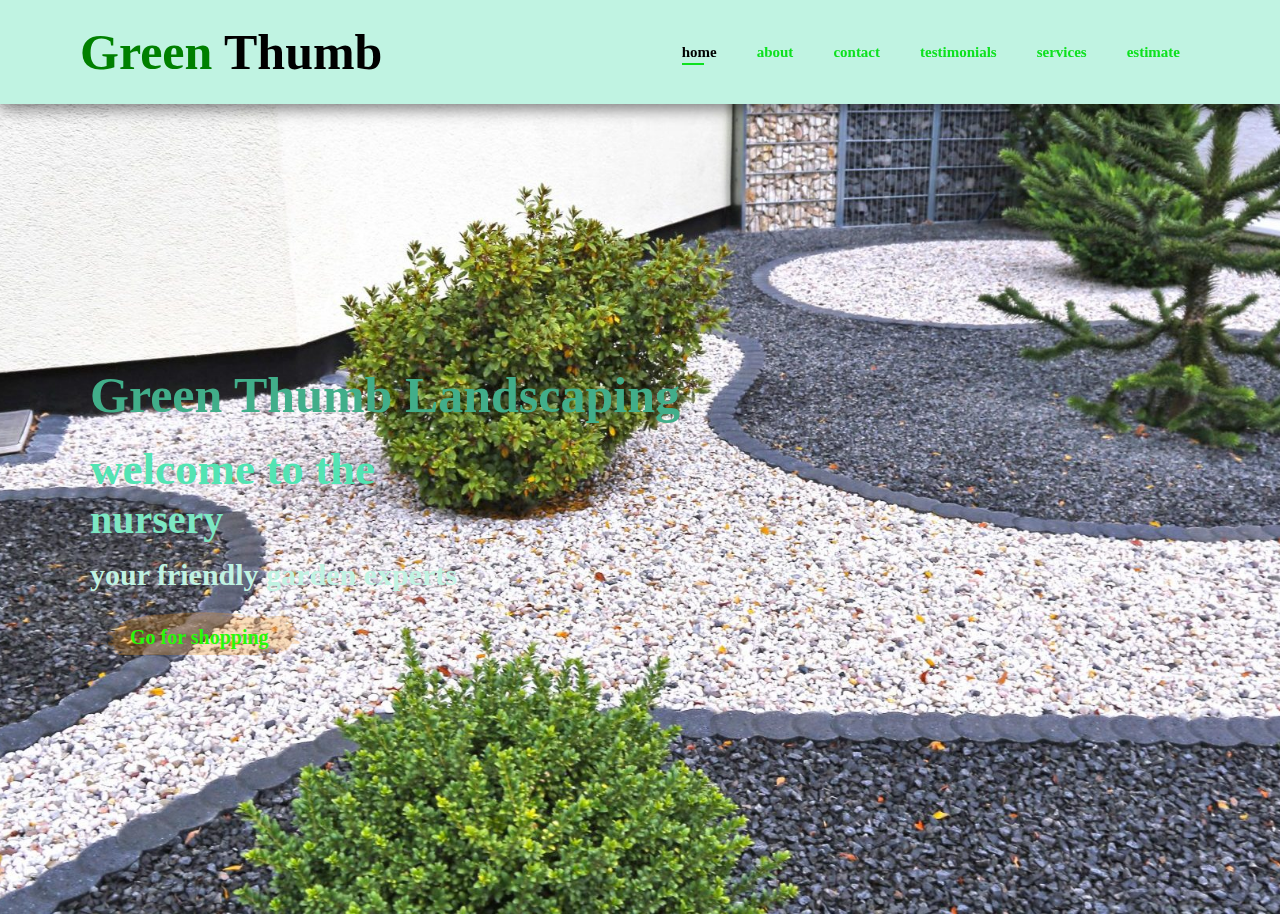
<file: index.html>
<!DOCTYPE html>
<head>
    <title>final project</title>
    <link rel="stylesheet" href="style.css">
    <link rel="preconnect" href="https://fonts.googleapis.com">
    <link rel="stylesheet" href="https://use.fontawesome.com/releases/v5.15.4/css/all.css" />
<body>
    <section id="header">
        <h1 class="logo"><span>Green</span> Thumb</h1>
        <div>
            <ul id="navbar">
                <li><a class="active" href="index.html">home</a></li>
                <li><a href="about.html">about</a></li>
                <li><a href="contact.html">contact</a></li>
                <li><a href="testimonial.html">testimonials</a></li>
                <li><a href="service.html">services</a></li>
                <li><a href="estimate.html">estimate</a></li>
            </ul>
        </div>
    </section>

    <section id="hero">
        <h1>Green Thumb Landscaping</h1>
        <h2>welcome to the</h2>
        <h3>nursery</h3>
        <p>
            your friendly garden experts
        </p>
        <button>Go for shopping</button>
    </section>
    <script src="script.js"></script>
</body>
</file>
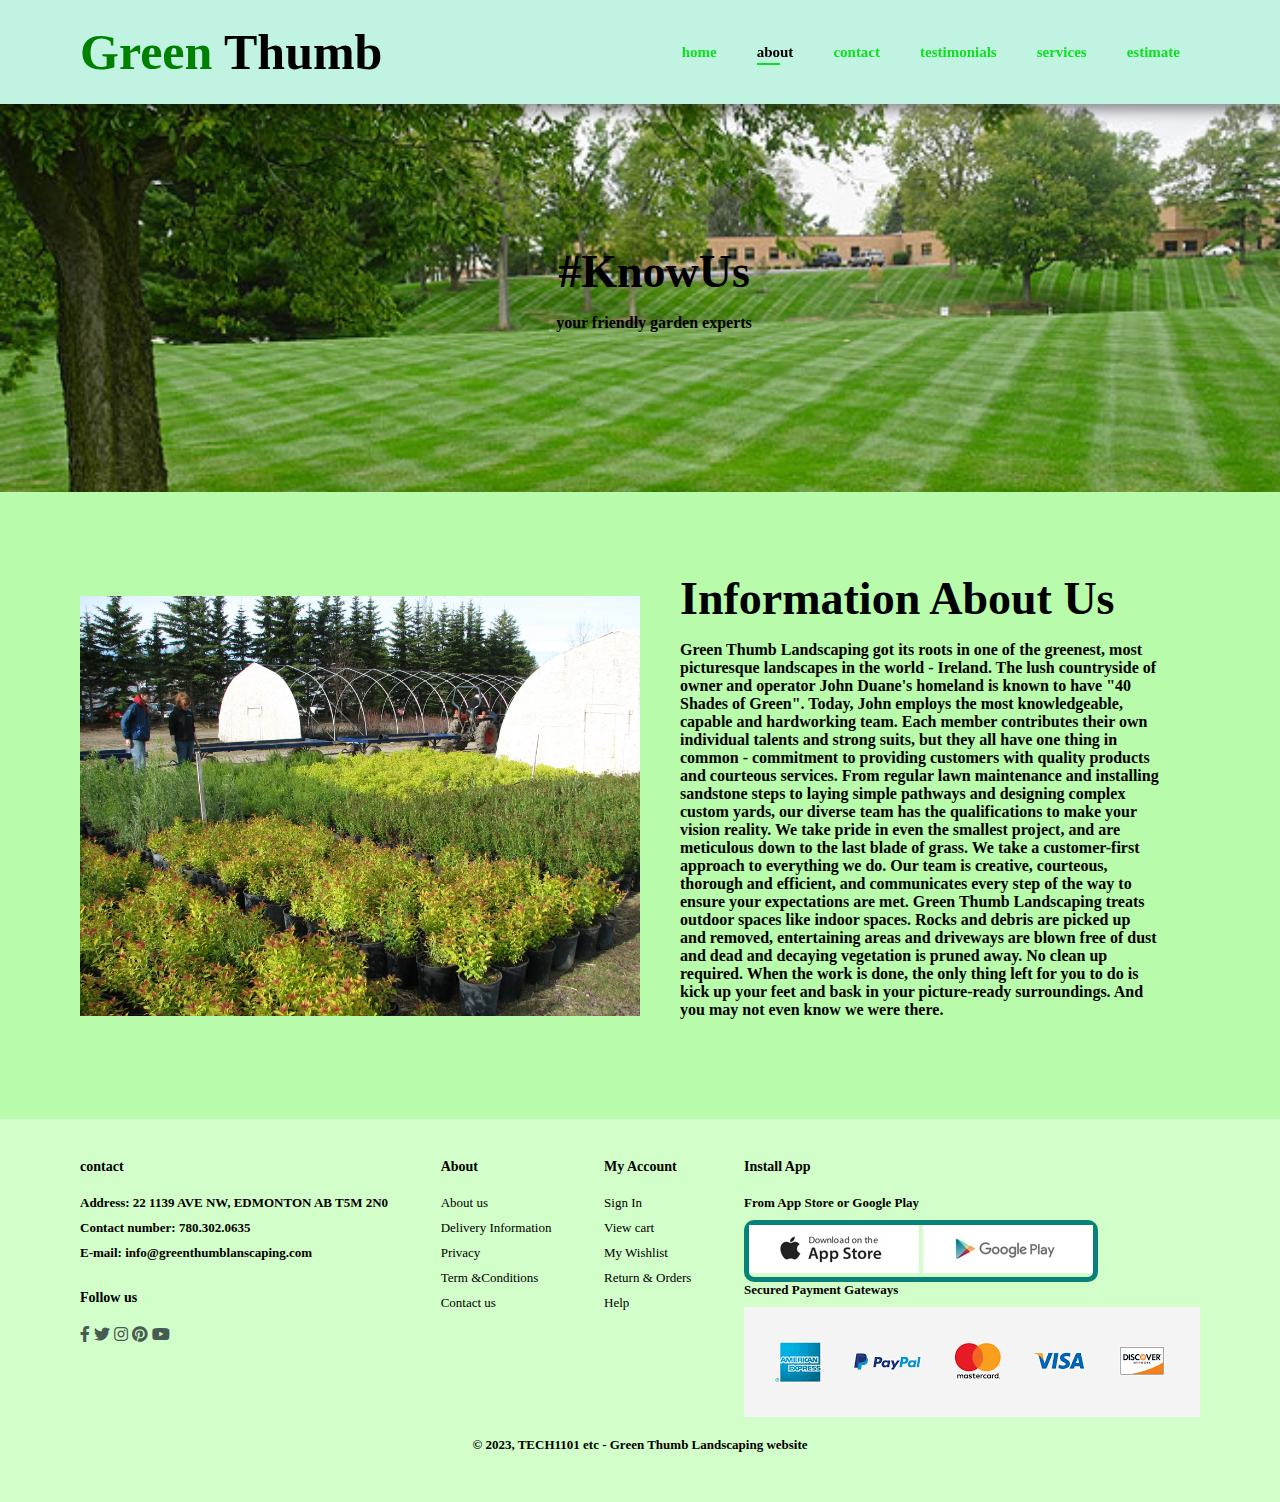
<file: about.html>
<!DOCTYPE html>
<head>
    <title>final project</title>
    <link rel="stylesheet" href="style.css">
    <link rel="preconnect" href="https://fonts.googleapis.com">
    <link rel="stylesheet" href="https://use.fontawesome.com/releases/v5.15.4/css/all.css" />
<body>
    <section id="header">
        <h1 class="logo"><span>Green</span> Thumb</h1>
        <div>
            <ul id="navbar">
                <li><a href="index.html">home</a></li>
                <li><a class="active" href="about.html">about</a></li>
                <li><a href="contact.html">contact</a></li>
                <li><a href="testimonial.html">testimonials</a></li>
                <li><a href="service.html">services</a></li>
                <li><a href="estimate.html">estimate</a></li>
            </ul>
        </div>
    </section>
    <section id="page-header" class="about-header">
        
        <h2>#KnowUs</h2>
        
        <p>
            your friendly garden experts
        </p>
        
    </section>
    <section id="about-header" class="section-p1">
        <img src="14.jpg" alt="">
        <div>
            <h2>Information About Us</h2>
            <p>Green Thumb Landscaping got its roots in one of the greenest, most picturesque landscapes in the world - 
                Ireland. The lush countryside of owner and operator John Duane's homeland is known to have "40 Shades of Green".
                
                Today, John employs the most knowledgeable, capable and hardworking team. Each member contributes their own individual talents 
                and strong suits, but they all have one thing in common - commitment to providing customers with quality products and courteous services. 
                
                From regular lawn maintenance and installing sandstone steps to laying simple pathways and designing complex custom yards, our diverse team has the qualifications to make your vision reality.
                
                We take pride in even the smallest project, and are meticulous down to the last blade of grass. We take a customer-first approach to everything we do.
                
                Our team is creative, courteous, thorough and efficient, and communicates every step of the way to ensure your expectations are met.
                
                Green Thumb Landscaping treats outdoor spaces like indoor spaces. Rocks and debris are picked up and removed, entertaining areas and driveways are blown free of dust and dead and decaying vegetation is pruned away. 
                
                No clean up required. When the work is done, the only thing left for you to do is kick up your feet and bask in your picture-ready surroundings. And you may not even know we were there.</p>
        </div>
    </section>
    <footer class="section-p1">
        <div class="col">
            <h4>contact</h4>
            <p><strong>Address: </strong>22 1139 AVE NW, EDMONTON AB T5M 2N0 </p>
            <p><strong>Contact number: </strong>780.302.0635</p>
            <p><strong>E-mail: </strong>info@greenthumblanscaping.com</p>
            <div class="follow">
                <h4>Follow us</h4>
                <div class="icon">
                    <i class="fab fa-facebook-f"></i>
                    <i class="fab fa-twitter"></i>
                    <i class="fab fa-instagram"></i>
                    <i class="fab fa-pinterest"></i>
                    <i class="fab fa-youtube"></i>
                </div>
            </div>
        </div>
        <div class="col">
            <h4>About</h4>
            <a href="#">About us</a>
            <a href="#">Delivery Information</a>
            <a href="#">Privacy</a>
            <a href="#">Term &Conditions</a>
            <a href="#">Contact us</a>
        </div>
        <div class="col">
            <h4>My Account</h4>
            <a href="#">Sign In</a>
            <a href="#">View cart</a>
            <a href="#">My Wishlist</a>
            <a href="#">Return & Orders</a>
            <a href="#">Help</a>
        </div>
        <div class="col install">
            <h4>Install App</h4>
            <p> From App Store or Google Play</p>
            <div class="row">
                <img src="download1.jpg" alt="">
                <img src="download2.jpg" alt="">
            </div>
            <p>Secured Payment Gateways</p>
            <img src="payment.png" alt="">
        </div>
        <div class="copyright">
            <p>© 2023, TECH1101 etc - Green Thumb Landscaping website</p>
        </div>
    </footer>
</body>
</file>
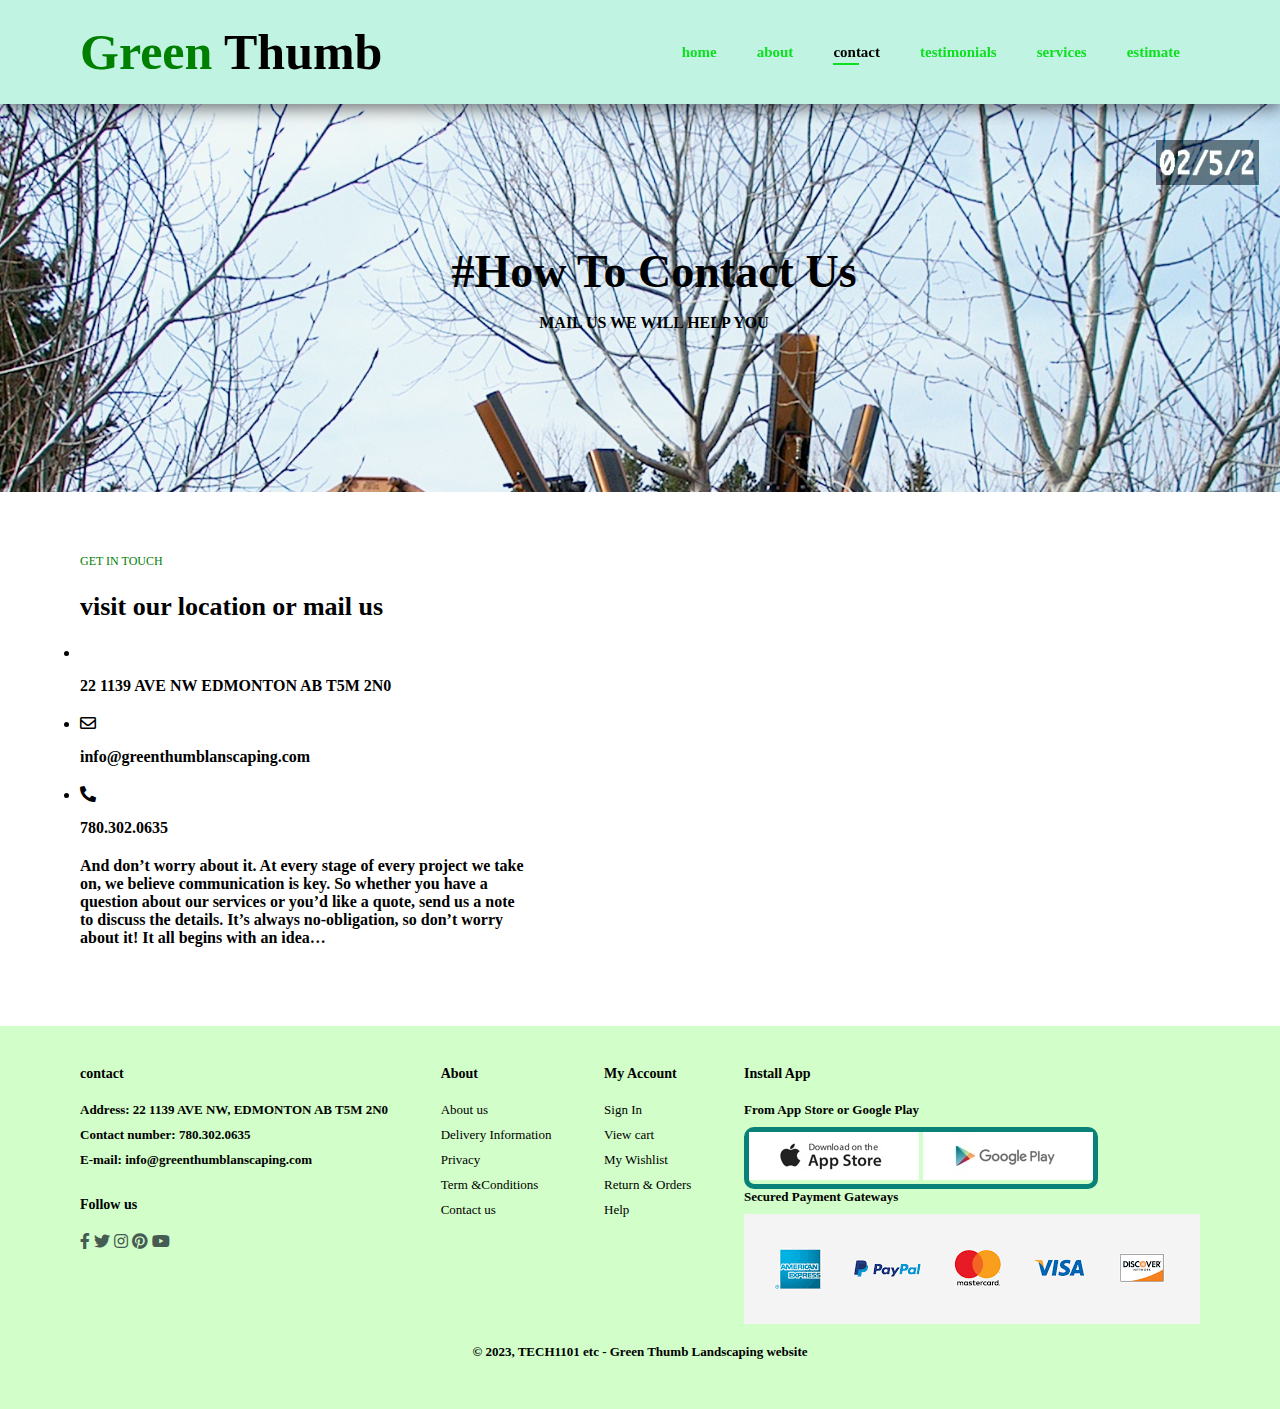
<file: contact.html>
<!DOCTYPE html>
<head>
    <title>final project</title>
    <link rel="stylesheet" href="style.css">
    <link rel="preconnect" href="https://fonts.googleapis.com">
    <link rel="stylesheet" href="https://use.fontawesome.com/releases/v5.15.4/css/all.css" />
<body>
    <section id="header">
        <h1 class="logo"><span>Green</span> Thumb</h1>
        <div>
            <ul id="navbar">
                <li><a href="index.html">home</a></li>
                <li><a href="about.html">about</a></li>
                <li><a class="active" href="contact.html">contact</a></li>
                <li><a href="testimonial.html">testimonials</a></li>
                <li><a href="service.html">services</a></li>
                <li><a href="estimate.html">estimate</a></li>
            </ul>
        </div>
    </section>
    <section id="contact-header" class="about-header">
        
        <h2>#How To Contact Us</h2>
        
        <p>
            MAIL US WE WILL HELP YOU
        </p>
        
    </section>
    <section id="contact-details" class="section-p1">
        <div class="details">
          <span>GET IN TOUCH</span>
          <h2>visit our location or mail us</h2>
          <div>
            <li>
                <i class="fal fa-map"></i>
                <p>22 1139 AVE NW
                    EDMONTON AB T5M 2N0</p>
            </li>
            <li>
                <i class="far fa-envelope"></i>
                <p>info@greenthumblanscaping.com</p>
            </li>
            <li>
                <i class="fas fa-phone-alt"></i>
                <p>780.302.0635</p>
            </li>
            <p>And don’t worry about it.
                At every stage of every project we take on, we believe communication is key.
                
                So whether you have a question about our services or you’d like a quote, send us a note to discuss the details. It’s always no-obligation, so don’t worry about it!
                
                It all begins with an idea…</p>
          </div>
        </div>
        <div class="map">
            <iframe src="https://www.google.com/maps/embed?pb=!1m18!1m12!1m3!1d2373.1834647958485!2d-113.35963699999999!3d53.500918!2m3!1f0!2f0!3f0!3m2!1i1024!2i768!4f13.1!3m3!1m2!1s0x53a0182602e4bdb1%3A0xc1930c42ece6f347!2sThe%20Ave%20NW%2C%20Edmonton%2C%20AB!5e0!3m2!1sen!2sca!4v1682475355427!5m2!1sen!2sca" width="600" height="450" style="border:0;" allowfullscreen="" loading="lazy" referrerpolicy="no-referrer-when-downgrade"></iframe>
        </div>
    </section>  
    <footer class="section-p1">
        <div class="col">
            <h4>contact</h4>
            <p><strong>Address: </strong>22 1139 AVE NW, EDMONTON AB T5M 2N0 </p>
            <p><strong>Contact number: </strong>780.302.0635</p>
            <p><strong>E-mail: </strong>info@greenthumblanscaping.com</p>
            <div class="follow">
                <h4>Follow us</h4>
                <div class="icon">
                    <i class="fab fa-facebook-f"></i>
                    <i class="fab fa-twitter"></i>
                    <i class="fab fa-instagram"></i>
                    <i class="fab fa-pinterest"></i>
                    <i class="fab fa-youtube"></i>
                </div>
            </div>
        </div>
        <div class="col">
            <h4>About</h4>
            <a href="#">About us</a>
            <a href="#">Delivery Information</a>
            <a href="#">Privacy</a>
            <a href="#">Term &Conditions</a>
            <a href="#">Contact us</a>
        </div>
        <div class="col">
            <h4>My Account</h4>
            <a href="#">Sign In</a>
            <a href="#">View cart</a>
            <a href="#">My Wishlist</a>
            <a href="#">Return & Orders</a>
            <a href="#">Help</a>
        </div>
        <div class="col install">
            <h4>Install App</h4>
            <p> From App Store or Google Play</p>
            <div class="row">
                <img src="download1.jpg" alt="">
                <img src="download2.jpg" alt="">
            </div>
            <p>Secured Payment Gateways</p>
            <img src="payment.png" alt="">
        </div>
        <div class="copyright">
            <p>© 2023, TECH1101 etc - Green Thumb Landscaping website</p>
        </div>
    </footer>
</body>
</file>
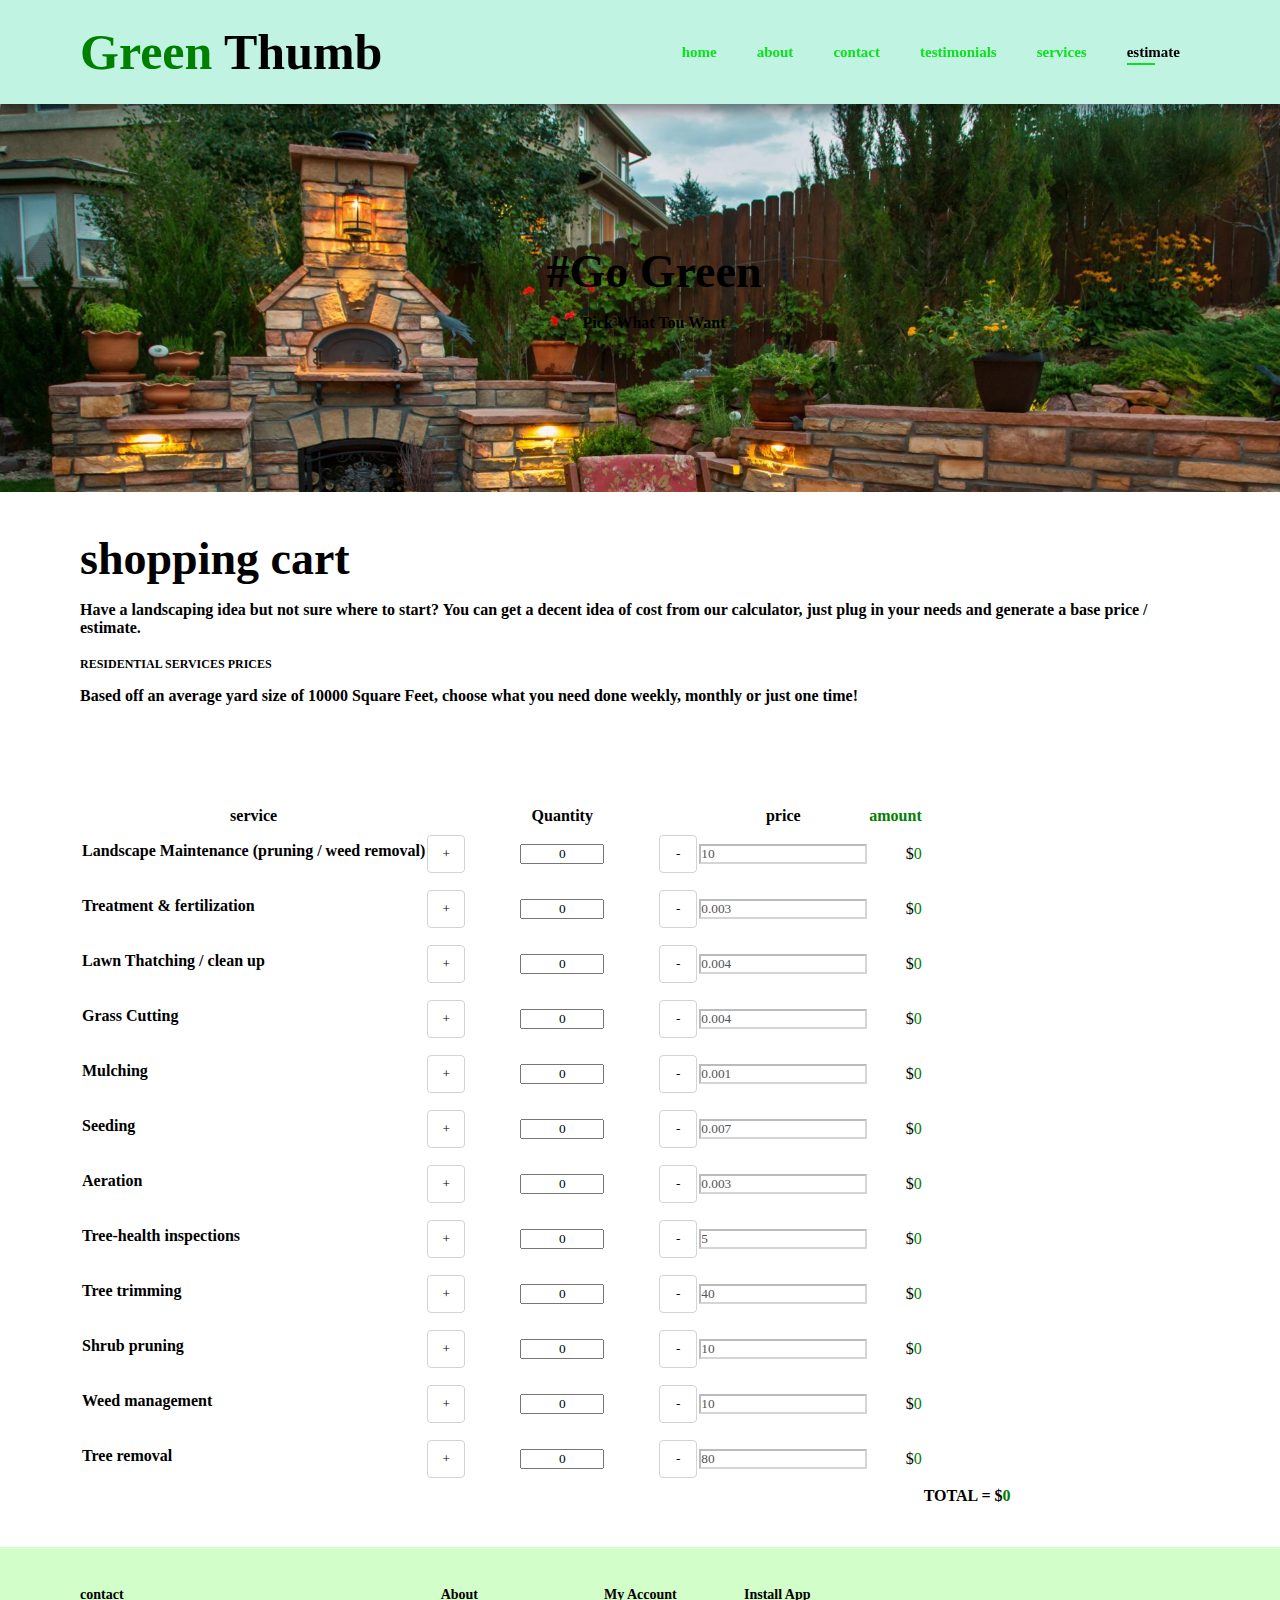
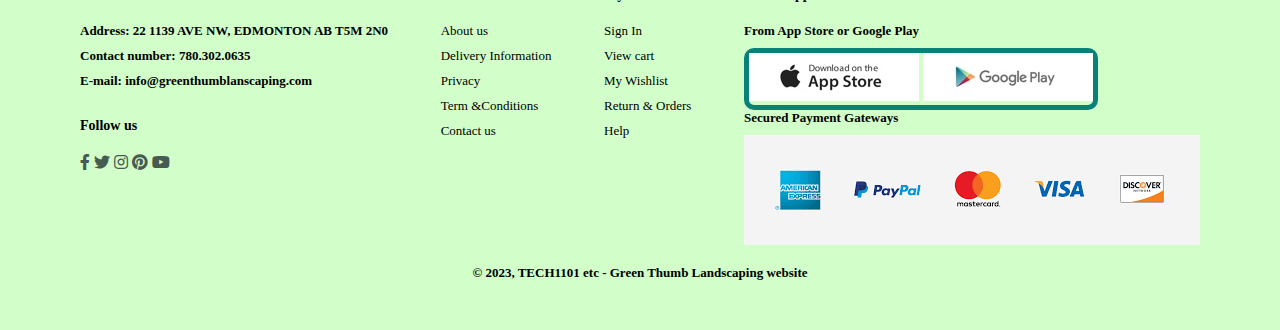
<file: estimate.html>
<!DOCTYPE html>
<head>
    <title>final project</title>
    <link rel="stylesheet" href="style.css">
    <link rel="preconnect" href="https://fonts.googleapis.com">
    <link rel="stylesheet" href="https://use.fontawesome.com/releases/v5.15.4/css/all.css" />
<body>
    <section id="header">
        <h1 class="logo"><span>Green</span> Thumb</h1>
        <div>
            <ul id="navbar">
                <li><a href="index.html">home</a></li>
                <li><a href="about.html">about</a></li>
                <li><a href="contact.html">contact</a></li>
                <li><a href="testimonial.html">testimonials</a></li>
                <li><a href="service.html">services</a></li>
                <li><a class="active" href="estimate.html">estimate</a></li>
            </ul>
        </div>
    </section>
    <section id="cart-header" class="cart-header">
        
        <h2>#Go Green</h2>
        
        <p>
            Pick What Tou Want
        </p>
        
    </section>
    <div class="container-fluid mt-5">
        <section id="testimonial-details" class="section-p1">
        <h2 class="mb-5 text-center">shopping cart</h2>
        <p>Have a landscaping idea but not sure where to start?  You can get a decent idea of cost from our calculator, 
            just plug in your needs and generate a base price / estimate.</p>
            
            <h6>RESIDENTIAL SERVICES PRICES</h6>
            
            <p>Based off an average yard size of 10000 Square Feet, choose what you need done weekly, monthly or just one time!</p>
        </section>
        <section id="testimonial-details" class="section-p1">
        <div class="row justify-content-center">
            <div class="col-md-8">
                <div class="table-responsive">
                    <table id="myTable" class="table">
                        <thead>
                            <tr>
                                <th>service</th>
                                <th>Quantity</th>
                                <th>price</th>
                                <th class="text-right"><span id="amount" class="amount">amount</span></th>
                            </tr>
                        </thead>
                        <tboby>
                            <tr>
                                <td>
                                    <p>Landscape Maintenance (pruning / weed removal)</p>
                                </td>
                                <td>
                                    <div class="button-container"><button class="cart-qty-plus" type="button" value="+">+</button><input type="text" name="qty" min="0" class="qty form-control" value="0"><button class="cart-qty-minus" type="button" value="-">-</button></div>
                                </td>
                                <td>
                                    <input type="text" value="10" class="price form-control" disabled>
                                </td>
                                <td align="right">$<span id="amount" class="amount">0</span></td>
                            </tr>
                            <tr>
                                <td>
                                    <p>Treatment & fertilization</p>
                                </td>
                                <td>
                                    <div class="button-container"><button class="cart-qty-plus" type="button" value="+">+</button><input type="text" name="qty" min="0" class="qty form-control" value="0"><button class="cart-qty-minus" type="button" value="-">-</button></div>
                                </td>
                                <td>
                                    <input type="text" value="0.003" class="price form-control" disabled>
                                </td>
                                <td align="right">$<span id="amount" class="amount">0</span></td>
                            </tr>
                            <tr>
                                <td>
                                    <p>Lawn Thatching / clean up</p>
                                </td>
                                <td>
                                    <div class="button-container"><button class="cart-qty-plus" type="button" value="+">+</button><input type="text" name="qty" min="0" class="qty form-control" value="0"><button class="cart-qty-minus" type="button" value="-">-</button></div>
                                </td>
                                <td>
                                    <input type="text" value="0.004" class="price form-control" disabled>
                                </td>
                                <td align="right">$<span id="amount" class="amount">0</span></td>
                            </tr>
                            <tr>
                                <td>
                                    <p>Grass Cutting</p>
                                </td>
                                <td>
                                    <div class="button-container"><button class="cart-qty-plus" type="button" value="+">+</button><input type="text" name="qty" min="0" class="qty form-control" value="0"><button class="cart-qty-minus" type="button" value="-">-</button></div>
                                </td>
                                <td>
                                    <input type="text" value="0.004" class="price form-control" disabled>
                                </td>
                                <td align="right">$<span id="amount" class="amount">0</span></td>
                            </tr>
                            <tr>
                                <td>
                                    <p>Mulching</p>
                                </td>
                                <td>
                                    <div class="button-container"><button class="cart-qty-plus" type="button" value="+">+</button><input type="text" name="qty" min="0" class="qty form-control" value="0"><button class="cart-qty-minus" type="button" value="-">-</button></div>
                                </td>
                                <td>
                                    <input type="text" value="0.001" class="price form-control" disabled>
                                </td>
                                <td align="right">$<span id="amount" class="amount">0</span></td>
                            </tr>
                            <tr>
                                <td>
                                    <p>Seeding</p>
                                </td>
                                <td>
                                    <div class="button-container"><button class="cart-qty-plus" type="button" value="+">+</button><input type="text" name="qty" min="0" class="qty form-control" value="0"><button class="cart-qty-minus" type="button" value="-">-</button></div>
                                </td>
                                <td>
                                    <input type="text" value="0.007" class="price form-control" disabled>
                                </td>
                                <td align="right">$<span id="amount" class="amount">0</span></td>
                            </tr>
                            <tr>
                                <td>
                                    <p>Aeration</p>
                                </td>
                                <td>
                                    <div class="button-container"><button class="cart-qty-plus" type="button" value="+">+</button><input type="text" name="qty" min="0" class="qty form-control" value="0"><button class="cart-qty-minus" type="button" value="-">-</button></div>
                                </td>
                                <td>
                                    <input type="text" value="0.003" class="price form-control" disabled>
                                </td>
                                <td align="right">$<span id="amount" class="amount">0</span></td>
                            </tr>
                            <tr>
                                <td>
                                    <p>Tree-health inspections</p>
                                </td>
                                <td>
                                    <div class="button-container"><button class="cart-qty-plus" type="button" value="+">+</button><input type="text" name="qty" min="0" class="qty form-control" value="0"><button class="cart-qty-minus" type="button" value="-">-</button></div>
                                </td>
                                <td>
                                    <input type="text" value="5" class="price form-control" disabled>
                                </td>
                                <td align="right">$<span id="amount" class="amount">0</span></td>
                            </tr>
                            <tr>
                                <td>
                                    <p>Tree trimming</p>
                                </td>
                                <td>
                                    <div class="button-container"><button class="cart-qty-plus" type="button" value="+">+</button><input type="text" name="qty" min="0" class="qty form-control" value="0"><button class="cart-qty-minus" type="button" value="-">-</button></div>
                                </td>
                                <td>
                                    <input type="text" value="40" class="price form-control" disabled>
                                </td>
                                <td align="right">$<span id="amount" class="amount">0</span></td>
                            </tr>
                            <tr>
                                <td>
                                    <p>Shrub pruning</p>
                                </td>
                                <td>
                                    <div class="button-container"><button class="cart-qty-plus" type="button" value="+">+</button><input type="text" name="qty" min="0" class="qty form-control" value="0"><button class="cart-qty-minus" type="button" value="-">-</button></div>
                                </td>
                                <td>
                                    <input type="text" value="10" class="price form-control" disabled>
                                </td>
                                <td align="right">$<span id="amount" class="amount">0</span></td>
                            </tr>
                            <tr>
                                <td>
                                    <p>Weed management</p>
                                </td>
                                <td>
                                    <div class="button-container"><button class="cart-qty-plus" type="button" value="+">+</button><input type="text" name="qty" min="0" class="qty form-control" value="0"><button class="cart-qty-minus" type="button" value="-">-</button></div>
                                </td>
                                <td>
                                    <input type="text" value="10" class="price form-control" disabled>
                                </td>
                                <td align="right">$<span id="amount" class="amount">0</span></td>
                            </tr>
                            <tr>
                                <td>
                                    <p>Tree removal</p>
                                </td>
                                <td>
                                    <div class="button-container"><button class="cart-qty-plus" type="button" value="+">+</button><input type="text" name="qty" min="0" class="qty form-control" value="0"><button class="cart-qty-minus" type="button" value="-">-</button></div>
                                </td>
                                <td>
                                    <input type="text" value="80" class="price form-control" disabled>
                                </td>
                                <td align="right">$<span id="amount" class="amount">0</span></td>
                            </tr>
                        </tboby>
                        <tfoot>
                            <tr>
                                <td colspan="4"></td>
                                <td align="right"><strong>TOTAL = $<span id="total" class="total">0</span></strong></td>
                            </tr>
                        </tfoot>
                    </table>
                </div>
            </div>
        </div>
         </section>
    </div>

    <script src="script.js"></script>
    <footer class="section-p1">
        <div class="col">
            <h4>contact</h4>
            <p><strong>Address: </strong>22 1139 AVE NW, EDMONTON AB T5M 2N0 </p>
            <p><strong>Contact number: </strong>780.302.0635</p>
            <p><strong>E-mail: </strong>info@greenthumblanscaping.com</p>
            <div class="follow">
                <h4>Follow us</h4>
                <div class="icon">
                    <i class="fab fa-facebook-f"></i>
                    <i class="fab fa-twitter"></i>
                    <i class="fab fa-instagram"></i>
                    <i class="fab fa-pinterest"></i>
                    <i class="fab fa-youtube"></i>
                </div>
            </div>
        </div>
        <div class="col">
            <h4>About</h4>
            <a href="#">About us</a>
            <a href="#">Delivery Information</a>
            <a href="#">Privacy</a>
            <a href="#">Term &Conditions</a>
            <a href="#">Contact us</a>
        </div>
        <div class="col">
            <h4>My Account</h4>
            <a href="#">Sign In</a>
            <a href="#">View cart</a>
            <a href="#">My Wishlist</a>
            <a href="#">Return & Orders</a>
            <a href="#">Help</a>
        </div>
        <div class="col install">
            <h4>Install App</h4>
            <p> From App Store or Google Play</p>
            <div class="row">
                <img src="download1.jpg" alt="">
                <img src="download2.jpg" alt="">
            </div>
            <p>Secured Payment Gateways</p>
            <img src="payment.png" alt="">
        </div>
        <div class="copyright">
            <p>© 2023, TECH1101 etc - Green Thumb Landscaping website</p>
        </div>
    </footer>
</body>
</file>
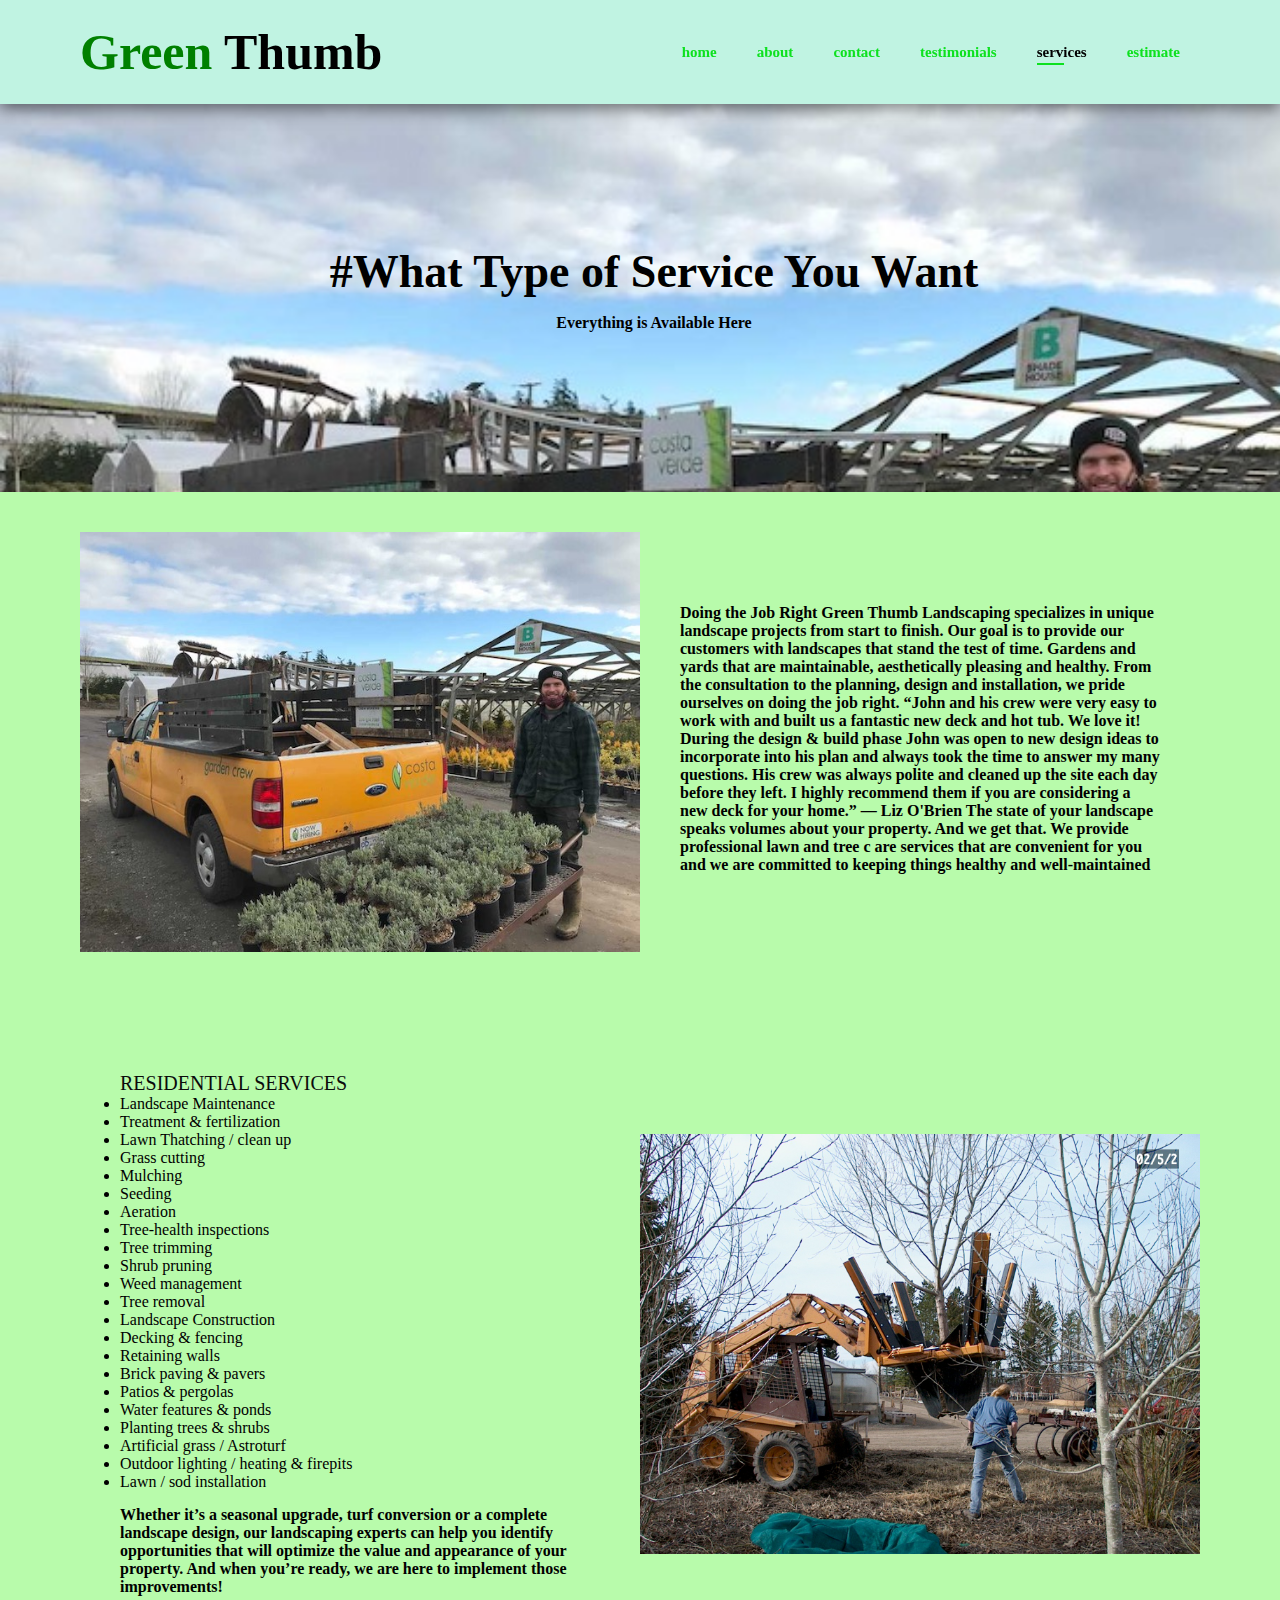
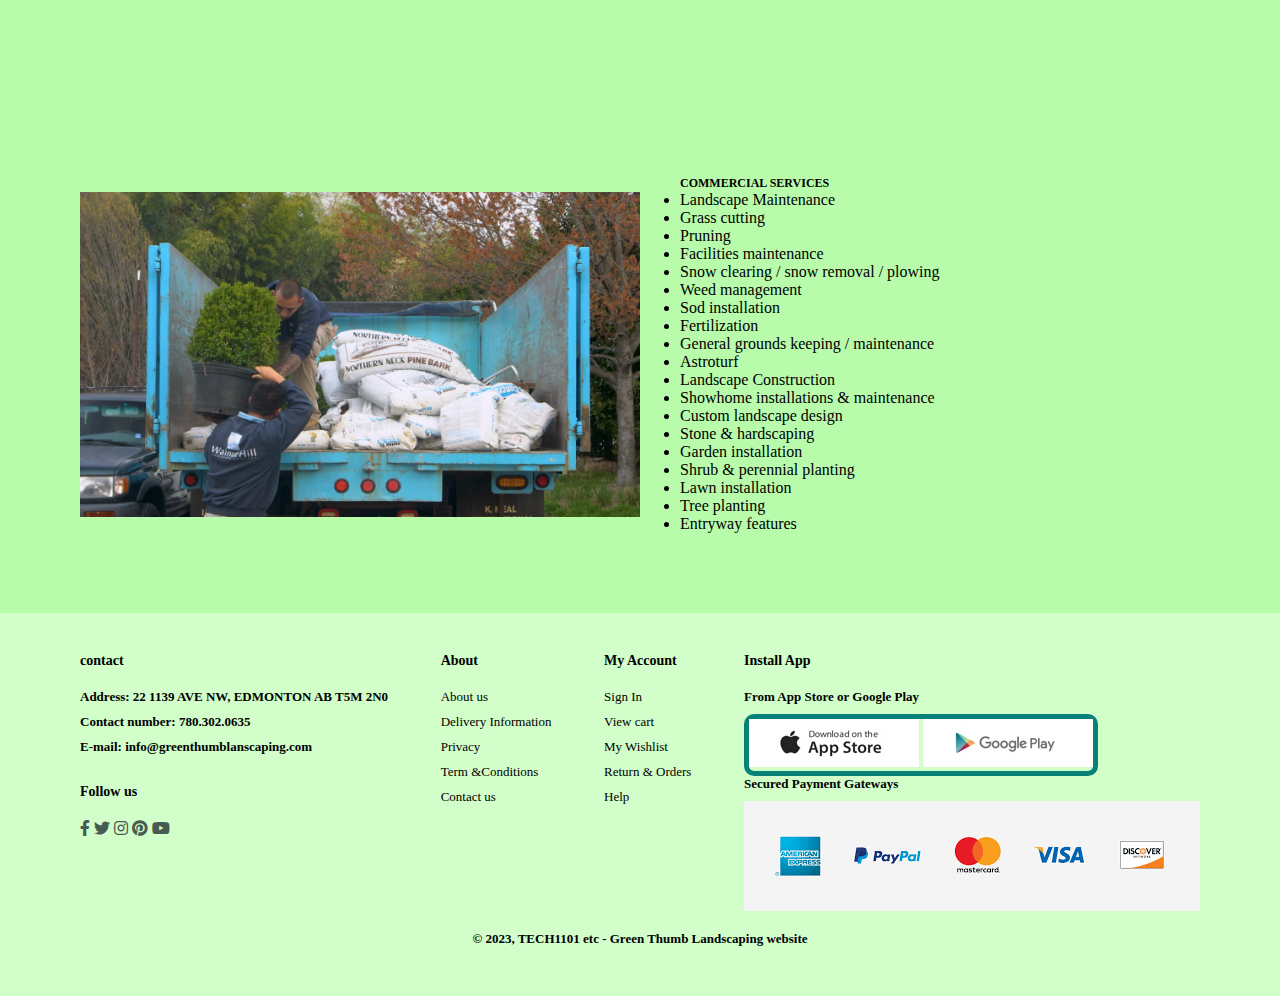
<file: service.html>
<!DOCTYPE html>
<head>
    <title>final project</title>
    <link rel="stylesheet" href="style.css">
    <link rel="preconnect" href="https://fonts.googleapis.com">
    <link rel="stylesheet" href="https://use.fontawesome.com/releases/v5.15.4/css/all.css" />
<body>
    <section id="header">
        <h1 class="logo"><span>Green</span> Thumb</h1>
        <div>
            <ul id="navbar">
                <li><a href="index.html">home</a></li>
                <li><a href="about.html">about</a></li>
                <li><a href="contact.html">contact</a></li>
                <li><a href="testimonial.html">testimonials</a></li>
                <li><a class="active" href="service.html">services</a></li>
                <li><a href="estimate.html">estimate</a></li>
            </ul>
        </div>
    </section>
    <section id="service-header" class="service-header">
        
        <h2>#What Type of Service You Want</h2>
        
        <p>
            Everything is Available Here
        </p>
        
    </section>
    <section id="about-header" class="section-p1">
        <img src="truck_materials_2.jpg" alt="">
        <div>
            <p>Doing the Job Right
                Green Thumb Landscaping specializes in unique landscape projects from start to finish. Our goal is to provide our customers 
                with landscapes that stand the test of time. Gardens and yards that are maintainable, aesthetically pleasing and healthy. 
                
                From the consultation to the planning, design and installation, we pride ourselves on doing the job right.
                
                “John and his crew were very easy to work with and built us a fantastic new deck and hot tub. We love it! During 
                the design & build phase John was open to new design ideas to incorporate into his plan and always took the time to answer 
                my many questions. His crew was always polite and cleaned up the site each day before they left. I highly recommend them if you are considering a new deck for your home.”
                — Liz O'Brien
                
                The state of your landscape speaks volumes about your property. And we get that. We provide professional lawn and tree c
                are services that are convenient for you and we are committed to keeping things healthy and well-maintained</p>
        </div>
    </section>
    <section id="about-header" class="section-p1">
        <div>
            <p1>RESIDENTIAL SERVICES</p1>
            <li>Landscape Maintenance</li>
            <li>Treatment & fertilization</li>
            <li>Lawn Thatching / clean up</li>
            <li>Grass cutting</li>
            <li>Mulching</li>
            <li>Seeding</li>
            <li>Aeration</li>
            <li>Tree-health inspections</li>
            <li>Tree trimming</li>
            <li>Shrub pruning</li>
            <li>Weed management</li>
            <li>Tree removal</li>
            <li>Landscape Construction</li>
            <li>Decking & fencing</li>
            <li>Retaining walls</li>
            <li>Brick paving & pavers</li>
            <li>Patios & pergolas</li>
            <li>Water features & ponds</li>
            <li>Planting trees & shrubs</li>
            <li>Artificial grass / Astroturf</li>
            <li>Outdoor lighting / heating & firepits</li>
            <li>Lawn / sod installation</li>
                 <p>
                Whether it’s a seasonal upgrade, turf conversion or a complete landscape design, our landscaping experts can help you identify opportunities that will optimize the value 
                and appearance of your property. And when you’re ready, we are here to implement those improvements!</p>
        </div>
        <img src="42.jpg" alt="">
    </section>   
    <section id="about-header" class="section-p1">
        <img src="truck_materials.jpg" alt="">
        <div>
            <h6>COMMERCIAL SERVICES</h6>
            <li>Landscape Maintenance</li>
            <li>Grass cutting</li>
            <li>Pruning</li>
            <li>Facilities maintenance</li>
            <li>Snow clearing / snow removal / plowing</li>
            <li>Weed management</li>
            <li>Sod installation</li>
            <li>Fertilization</li>
            <li>General grounds keeping / maintenance</li>
            <li>Astroturf</li>
            <li>Landscape Construction</li>
            <li>Showhome installations & maintenance</li>
            <li>Custom landscape design</li>
            <li>Stone & hardscaping</li>
            <li>Garden installation</li>
            <li>Shrub & perennial planting</li>
            <li>Lawn installation</li>
            <li>Tree planting</li>
            <li>Entryway features</li>
        </div>
    </section> 
    <footer class="section-p1">
        <div class="col">
            <h4>contact</h4>
            <p><strong>Address: </strong>22 1139 AVE NW, EDMONTON AB T5M 2N0 </p>
            <p><strong>Contact number: </strong>780.302.0635</p>
            <p><strong>E-mail: </strong>info@greenthumblanscaping.com</p>
            <div class="follow">
                <h4>Follow us</h4>
                <div class="icon">
                    <i class="fab fa-facebook-f"></i>
                    <i class="fab fa-twitter"></i>
                    <i class="fab fa-instagram"></i>
                    <i class="fab fa-pinterest"></i>
                    <i class="fab fa-youtube"></i>
                </div>
            </div>
        </div>
        <div class="col">
            <h4>About</h4>
            <a href="#">About us</a>
            <a href="#">Delivery Information</a>
            <a href="#">Privacy</a>
            <a href="#">Term &Conditions</a>
            <a href="#">Contact us</a>
        </div>
        <div class="col">
            <h4>My Account</h4>
            <a href="#">Sign In</a>
            <a href="#">View cart</a>
            <a href="#">My Wishlist</a>
            <a href="#">Return & Orders</a>
            <a href="#">Help</a>
        </div>
        <div class="col install">
            <h4>Install App</h4>
            <p> From App Store or Google Play</p>
            <div class="row">
                <img src="download1.jpg" alt="">
                <img src="download2.jpg" alt="">
            </div>
            <p>Secured Payment Gateways</p>
            <img src="payment.png" alt="">
        </div>
        <div class="copyright">
            <p>© 2023, TECH1101 etc - Green Thumb Landscaping website</p>
        </div>
    </footer>
</body>
</file>
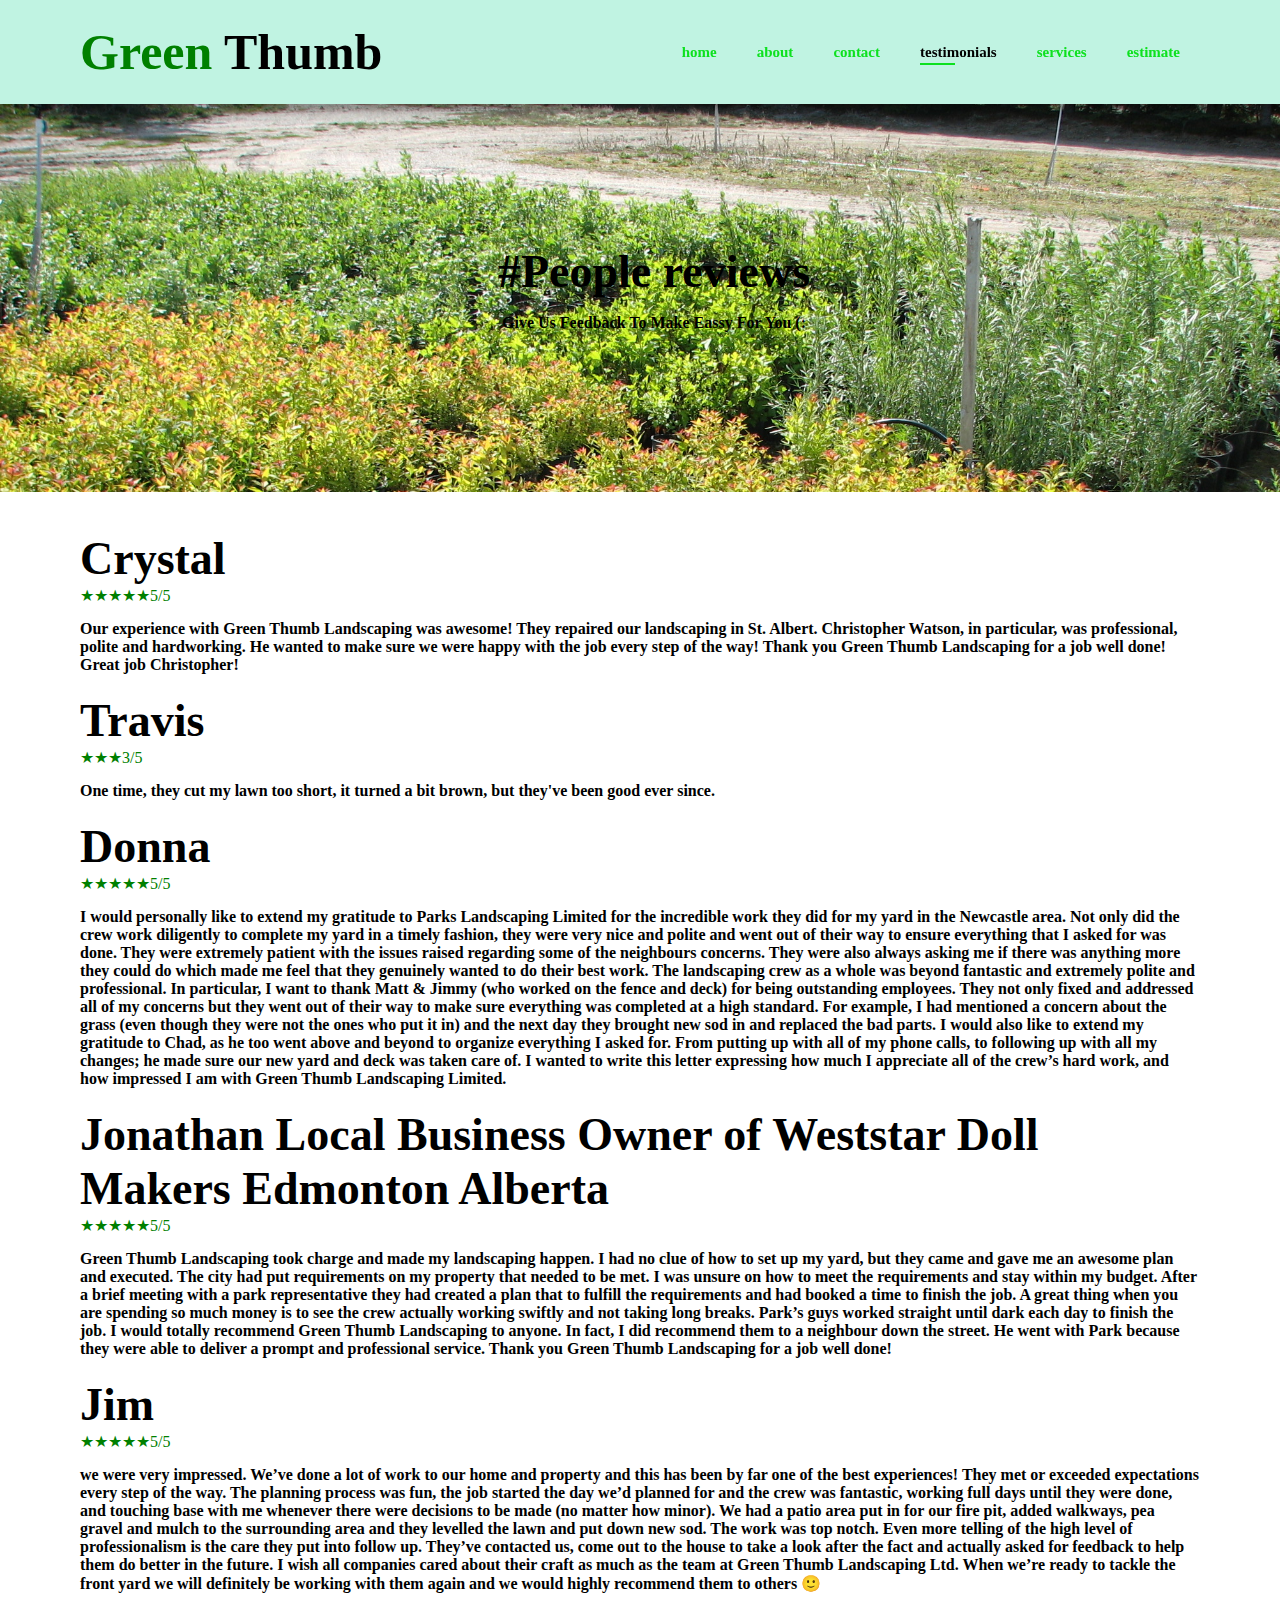
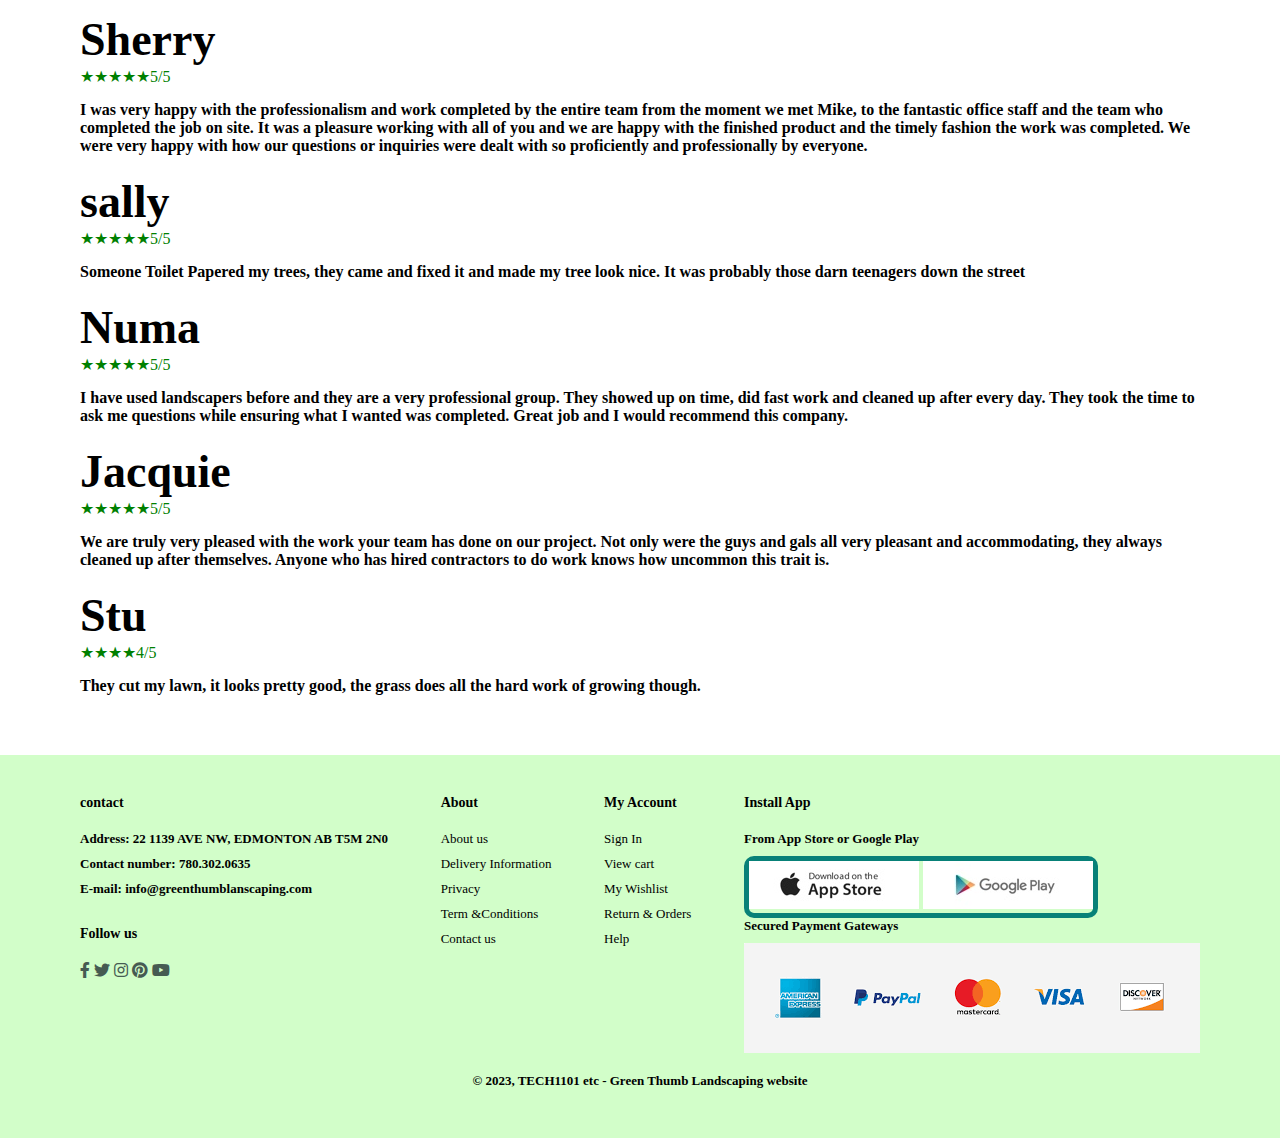
<file: testimonial.html>
<!DOCTYPE html>
<head>
    <title>final project</title>
    <link rel="stylesheet" href="style.css">
    <link rel="preconnect" href="https://fonts.googleapis.com">
    <link rel="stylesheet" href="https://use.fontawesome.com/releases/v5.15.4/css/all.css" />
<body>
    <section id="header">
        <h1 class="logo"><span>Green</span> Thumb</h1>
        <div>
            <ul id="navbar">
                <li><a href="index.html">home</a></li>
                <li><a href="about.html">about</a></li>
                <li><a href="contact.html">contact</a></li>
                <li><a class="active" href="testimonial.html">testimonials</a></li>
                <li><a href="service.html">services</a></li>
                <li><a href="estimate.html">estimate</a></li>
            </ul>
        </div>
    </section>
    <section id="testimonial-header" class="testimonial-header">
        
        <h2>#People reviews</h2>
        
        <p>
            Give Us Feedback To Make Eassy For You (:
        </p>
        
    </section>
    <section id="testimonial-details" class="section-p1">
        <h2>Crystal</h2>
        <span>★★★★★5/5</span>
        <p>Our experience with Green Thumb Landscaping was awesome! They repaired our landscaping in St. Albert. Christopher Watson, in particular, was professional, polite and hardworking. He wanted to make sure we were happy with the job every step of the way! Thank you Green Thumb Landscaping for a job well done! Great job Christopher!</p>
        <h2>Travis</h2>
        <span>★★★3/5</span>
        <p>One time, they cut my lawn too short, it turned a bit brown, but they've been good ever since.</p>
        <h2>Donna</h2>
        <span>★★★★★5/5</span>
        <p>I would personally like to extend my gratitude to Parks Landscaping Limited for the incredible work they did for my yard in the Newcastle area. Not only did the crew work diligently to complete my yard in a timely fashion, they were very nice and polite and went out of their way to ensure everything that I asked for was done. They were extremely patient with the issues raised regarding some of the neighbours concerns. They were also always asking me if there was anything more they could do which made me feel that they genuinely wanted to do their best work. The landscaping crew as a whole was beyond fantastic and extremely polite and professional. In particular, I want to thank Matt & Jimmy (who worked on the fence and deck) for being outstanding employees. They not only fixed and addressed all of my concerns but they went out of their way to make sure everything was completed at a high standard. For example, I had mentioned a concern about the grass (even though they were not the ones who put it in) and the next day they brought new sod in and replaced the bad parts. I would also like to extend my gratitude to Chad, as he too went above and beyond to organize everything I asked for. From putting up with all of my phone calls, to following up with all my changes; he made sure our new yard and deck was taken care of. I wanted to write this letter expressing how much I appreciate all of the crew’s hard work, and how impressed I am with Green Thumb Landscaping Limited.</p>
        <h2>Jonathan 
            Local Business Owner of Weststar Doll Makers Edmonton Alberta</h2>
        <span>★★★★★5/5</span>
        <p>Green Thumb Landscaping took charge and made my landscaping happen. I had no clue of how to set up my yard, but they came and gave me an awesome plan and executed. The city had put requirements on my property that needed to be met. I was unsure on how to meet the requirements and stay within my budget. After a brief meeting with a park representative they had created a plan that to fulfill the requirements and had booked a time to finish the job. A great thing when you are spending so much money is to see the crew actually working swiftly and not taking long breaks. Park’s guys worked straight until dark each day to finish the job. I would totally recommend Green Thumb Landscaping to anyone. In fact, I did recommend them to a neighbour down the street. He went with Park because they were able to deliver a prompt and professional service. Thank you Green Thumb Landscaping for a job well done!
        </p>
        <h2>Jim</h2>
        <span>★★★★★5/5</span>
        <p>we were very impressed. We’ve done a lot of work to our home and property and this has been by far one of the best experiences! They met or exceeded expectations every step of the way. The planning process was fun, the job started the day we’d planned for and the crew was fantastic, working full days until they were done, and touching base with me whenever there were decisions to be made (no matter how minor). We had a patio area put in for our fire pit, added walkways, pea gravel and mulch to the surrounding area and they levelled the lawn and put down new sod. The work was top notch. Even more telling of the high level of professionalism is the care they put into follow up. They’ve contacted us, come out to the house to take a look after the fact and actually asked for feedback to help them do better in the future. I wish all companies cared about their craft as much as the team at Green Thumb Landscaping Ltd. When we’re ready to tackle the front yard we will definitely be working with them again and we would highly recommend them to others 🙂
        </p>
        <h2>Sherry</h2>
        <span>★★★★★5/5</span>
        <p>I was very happy with the professionalism and work completed by the entire team from the moment we met Mike, to the fantastic office staff and the team who completed the job on site. It was a pleasure working with all of you and we are happy with the finished product and the timely fashion the work was completed. We were very happy with how our questions or inquiries were dealt with so proficiently and professionally by everyone.
        </p>
        <h2>sally</h2>
        <span>★★★★★5/5</span>
        <p>Someone Toilet Papered my trees, they came and fixed it and made my tree look nice.  It was probably those darn teenagers down the street</p>
         <h2>Numa</h2>
        <span>★★★★★5/5</span>
        <p>I have used landscapers before and they are a very professional group. They showed up on time, did fast work and cleaned up after every day. They took the time to ask me questions while ensuring what I wanted was completed. Great job and I would recommend this company.
        </p>
        <h2>Jacquie</h2>
        <span>★★★★★5/5</span>
        <p>We are truly very pleased with the work your team has done on our project.   Not only were the guys and gals all very pleasant and accommodating, they always cleaned up after themselves.  Anyone who has hired contractors to do work knows how uncommon this trait is.</p>
        <h2>Stu</h2>
        <span>★★★★4/5</span>
        <p>They cut my lawn, it looks pretty good, the grass does all the hard work of growing though.</p>

    </section>
    <footer class="section-p1">
        <div class="col">
            <h4>contact</h4>
            <p><strong>Address: </strong>22 1139 AVE NW, EDMONTON AB T5M 2N0 </p>
            <p><strong>Contact number: </strong>780.302.0635</p>
            <p><strong>E-mail: </strong>info@greenthumblanscaping.com</p>
            <div class="follow">
                <h4>Follow us</h4>
                <div class="icon">
                    <i class="fab fa-facebook-f"></i>
                    <i class="fab fa-twitter"></i>
                    <i class="fab fa-instagram"></i>
                    <i class="fab fa-pinterest"></i>
                    <i class="fab fa-youtube"></i>
                </div>
            </div>
        </div>
        <div class="col">
            <h4>About</h4>
            <a href="#">About us</a>
            <a href="#">Delivery Information</a>
            <a href="#">Privacy</a>
            <a href="#">Term &Conditions</a>
            <a href="#">Contact us</a>
        </div>
        <div class="col">
            <h4>My Account</h4>
            <a href="#">Sign In</a>
            <a href="#">View cart</a>
            <a href="#">My Wishlist</a>
            <a href="#">Return & Orders</a>
            <a href="#">Help</a>
        </div>
        <div class="col install">
            <h4>Install App</h4>
            <p> From App Store or Google Play</p>
            <div class="row">
                <img src="download1.jpg" alt="">
                <img src="download2.jpg" alt="">
            </div>
            <p>Secured Payment Gateways</p>
            <img src="payment.png" alt="">
        </div>
        <div class="copyright">
            <p>© 2023, TECH1101 etc - Green Thumb Landscaping website</p>
        </div>
    </footer>
</body>
</file>
<file: style.css>
*{
    margin: 0;
    padding: 0;
    font-family: 'Inter', sans-serif;
    font-family: 'Josefin Slab', serif;
}

h1{
    font-size: 50px;
    line-height: 64px;
    color: black;
}

h2{
    font-size: 46px;
    line-height: 54px;
    color: black;
}

h4{
    font-size: 46px;
    color: black;
}

h6{
    font-size: 12px;
    font-weight: 700;
}

p{
    font-size: 16px;
    font-weight: 700;
    color: black;
    margin: 15px 0 20px 0;

}

p1{
    font-size: 20px;
    color: rgb(11, 11, 11);
    margin: 15px 0 20px 0;

}

.section-p1{
    padding: 40px 80px;
}

.section-m1{
    margin: 40px 0;
}

body{
    width: 100%;
}

span{
    color: green;
}

#header{
    display: flex;
    align-items: center;
    justify-content: space-between;
    padding: 20px 80px;
    background-color: rgb(192, 243, 226);
    box-shadow: 0 5px 15px rgb(0, 0, 0, 0.5);
    z-index: 999;
    position: sticky;
    top: 0;
    left: 0;
}

#navbar{
    display: flex;
    align-items: center;
    justify-content: center;
}

#navbar li {
    list-style: none;
    padding: 0 20px;
    position: relative;
}

#navbar li a {
    text-decoration: none;
    font-size: 15px;
    font-weight: 700;
    color: rgb(13, 225, 31);
    transition: 0.5s ease;
}

#navbar li a:hover,
#navbar li a.active{
    color: black;
}

#navbar li a.active::after,
#navbar li a:hover::after{
    content: "";
    width: 30%;
    height: 2px;
    background-color:  rgb(13, 225, 31);
    position: absolute;
    bottom: -4px;
    left: 20px;
}

/*homepage */
#hero{
    background-image: url(nice_backyard_4.jpg);
    height: 90vh;
    width: 100%;
    background-position: top 25% right 0%;
    background-size: cover;
    padding: 0 90px;
    display: flex;
    flex-direction: column;
    align-items: flex-start;
    justify-content: center;
}

#hero h1{
    padding-bottom: 15px;
    color: rgb(65, 174, 138);
    font-size: 50px;
}

#hero h2{
    font-size: 45px;
    color: rgb(82, 228, 179);
}

#hero h3{
    font-size: 40px;
    color: rgb(125, 232, 196);
}

#hero p{
    font-size: 30px;
    color: rgb(192, 243, 226);
}


#hero button{
    background-image: url(button.png);
    background-color: transparent;
    color: #28f808;
    border: 0;
    padding: 14px 40px 6px;
    background-repeat: no-repeat;
    cursor: pointer;
    font-weight: 700;
    font-size: 20px;
}

/*about*/
#page-header{
    background-image: url(mowed_lawn.jpg);
    width: 100%;
    height: 40vh;
    background-size: cover;
    display: flex;
    justify-content: center;
    text-align: center;
    flex-direction: column;
    padding: 14px;   
}

#about-header{
    display: flex;
    align-items: center;
    background-color: rgb(184, 251, 171);
}

#about-header div{
    padding: 40px;
}

#about-header img{
    width: 50%;
    height: auto;
}

/*contact*/
#contact-header{
    background-image: url(42.jpg);
    width: 100%;
    height: 40vh;
    background-size: cover;
    display: flex;
    justify-content: center;
    text-align: center;
    flex-direction: column;
    padding: 14px;   
}

#contact-details{
    display: flex;
    align-items: center;
    justify-content: space-between;
}

#contact-details .details{
    width: 40%;
}

#contact-details .details span{
    font-size: 12px;
}

#contact-details .details h2{
    font-size: 26px;
    line-height: 35px;
    padding: 20px 0;
}

/*testimonial*/

#testimonial-header{
    background-image: url(36.jpg);
    width: 100%;
    height: 40vh;
    background-size: cover;
    display: flex;
    justify-content: center;
    text-align: center;
    flex-direction: column;
    padding: 14px;   
}

/*service*/

#service-header{
    background-image: url(truck_materials_2.jpg);
    width: 100%;
    height: 40vh;
    background-size: cover;
    display: flex;
    justify-content: center;
    text-align: center;
    flex-direction: column;
    padding: 14px;   
}

/*estimate*/

#cart-header{
    background-image: url(backyard_fireplace.jpg);
    width: 100%;
    height: 40vh;
    background-size: cover;
    display: flex;
    justify-content: center;
    text-align: center;
    flex-direction: column;
    padding: 14px;   
}

input:focus,
button:focus,
.form-control:focus{
    outline: none;
    box-shadow: none;
}

.form-control:disabled, .form-control[readonly]{
    background-color: #fff;
}

.table tr,
table tr td{
    vertical-align: middle;
}

.button-container{
    display: flex;
    align-items: center;
}

.button-container .form-control{
    max-width: 80px;
    text-align: center;
    display: inline-block;
    margin: 0px 55px;
}

#myTable .form-control{
    width:auto;
    display: inline-block;
}

.cart-qty-plus,
.cart-qty-minus{
    width: 38px;
    height: 38px;
    background-color: #fff;
    border: 1px solid #ced4da;
    border-radius: .25rem;
}

.cart-qty-plus:hover,
.cart-qty-minus:hover{
    background-color: #5161ce;
    color: #fff;
}

/*footer*/

footer {
    display: flex;
    flex-wrap: wrap;
    justify-content: space-between;
    background-color: rgb(210, 254, 201);
}

footer .col{
    display: flex;
    flex-direction: column;
    align-items: flex-start;
    margin-bottom: 20px;
}

footer h4{
    font-size: 14px;
    padding-bottom: 20px;
}

footer p{
    font-size: 13px;
    margin: 0 0 9px 0;
}

footer a{
    font-size: 13px;
    text-decoration: none;
    color: black;
    margin: 0 0 9px 0;
}

footer .follow{
    margin-top: 20px;
}

footer .follow{
    color: #465b52;
    padding-right: 4px;
    cursor: pointer;
}

footer .install .row{
    border: 5px solid #088178;
    border-radius: 10px;
}

footer .follow i:hover,
footer a:hover{
    color: skyblue;
}

footer .copyright{
    width: 100%;
    text-align: center;
}
</file>
